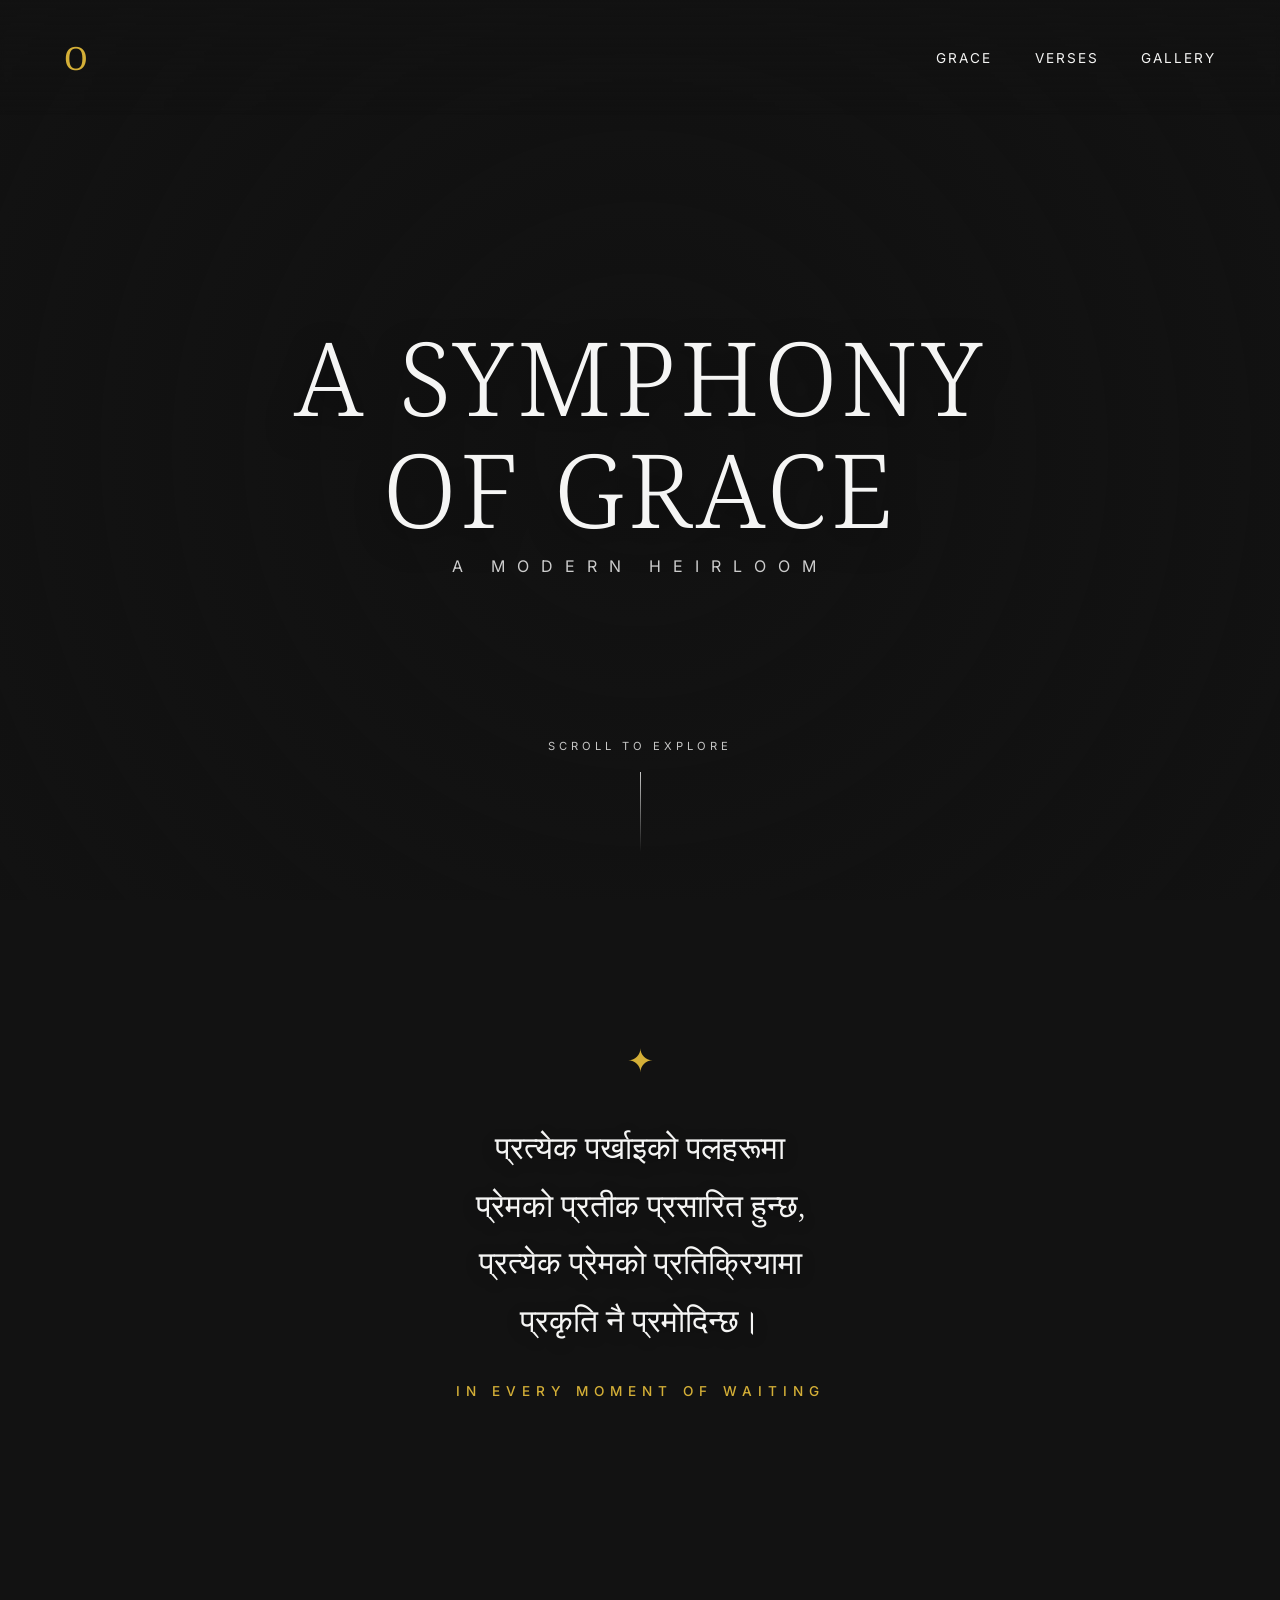
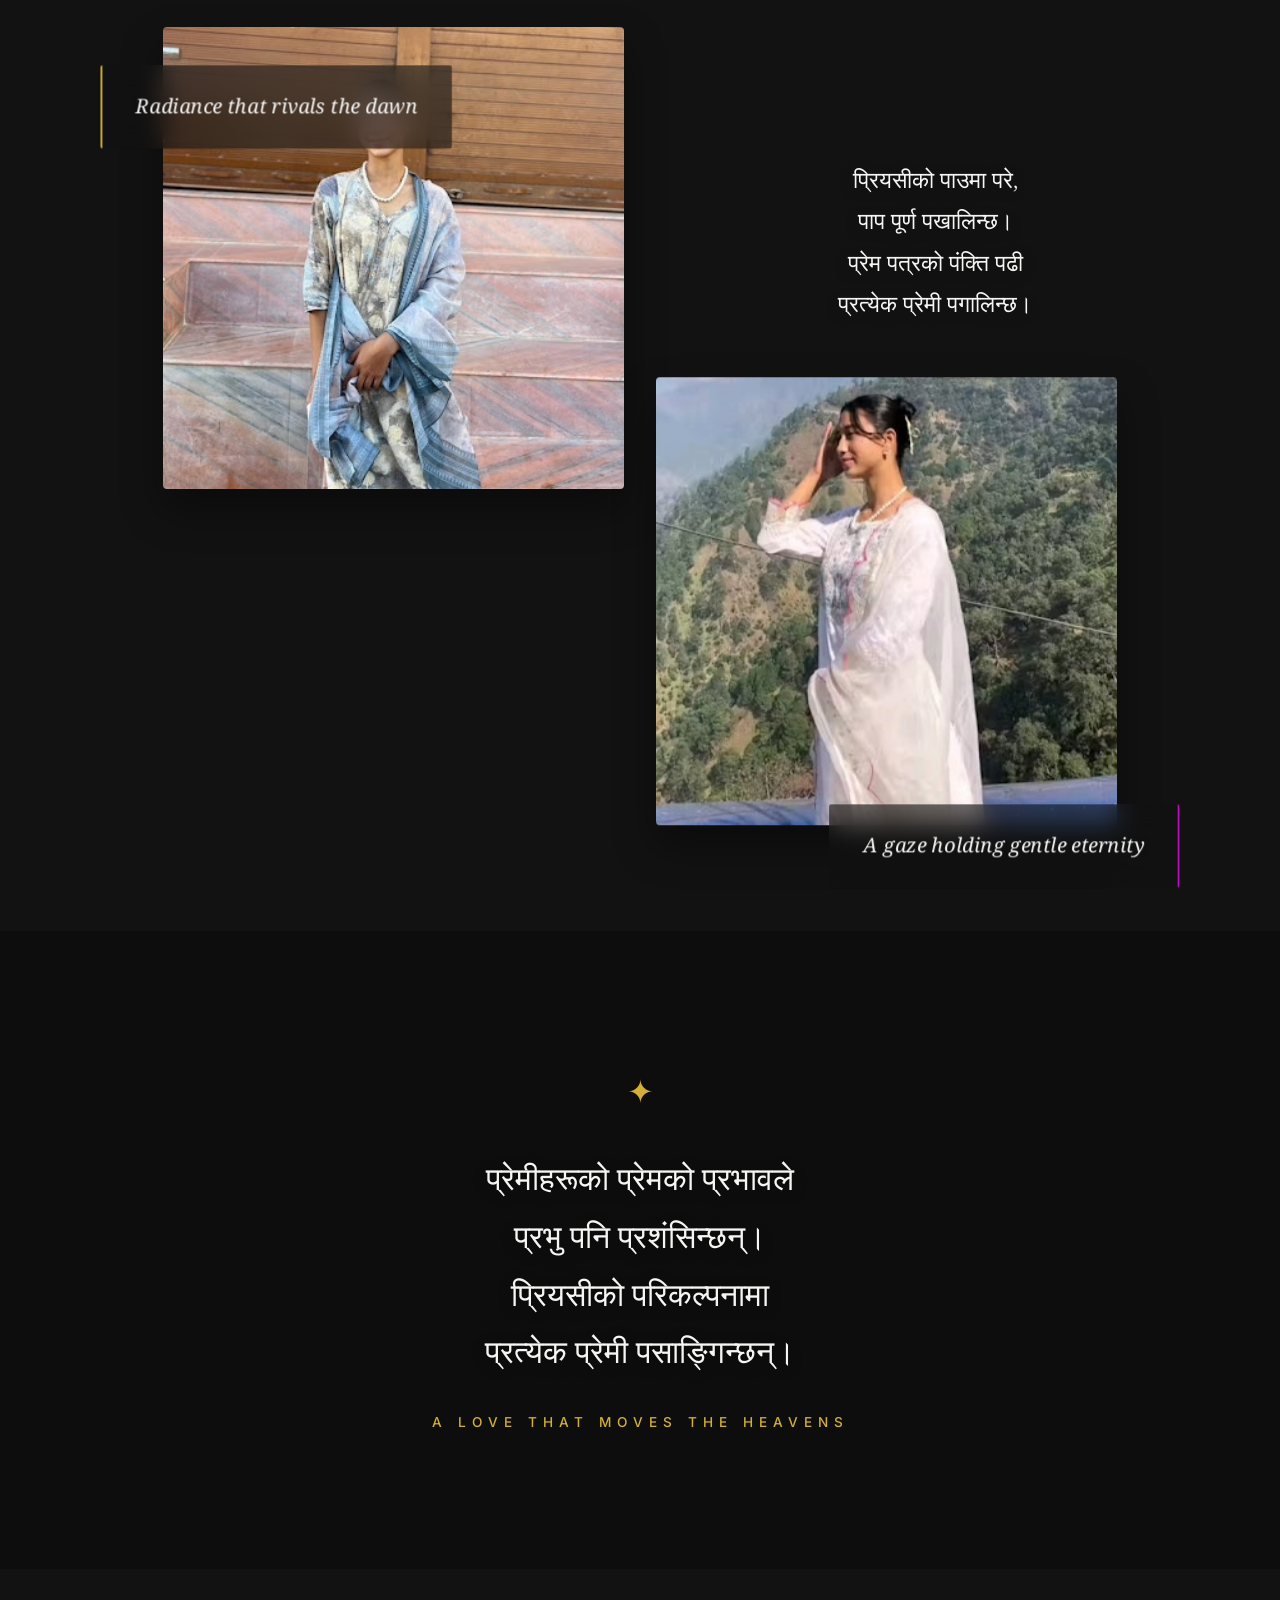
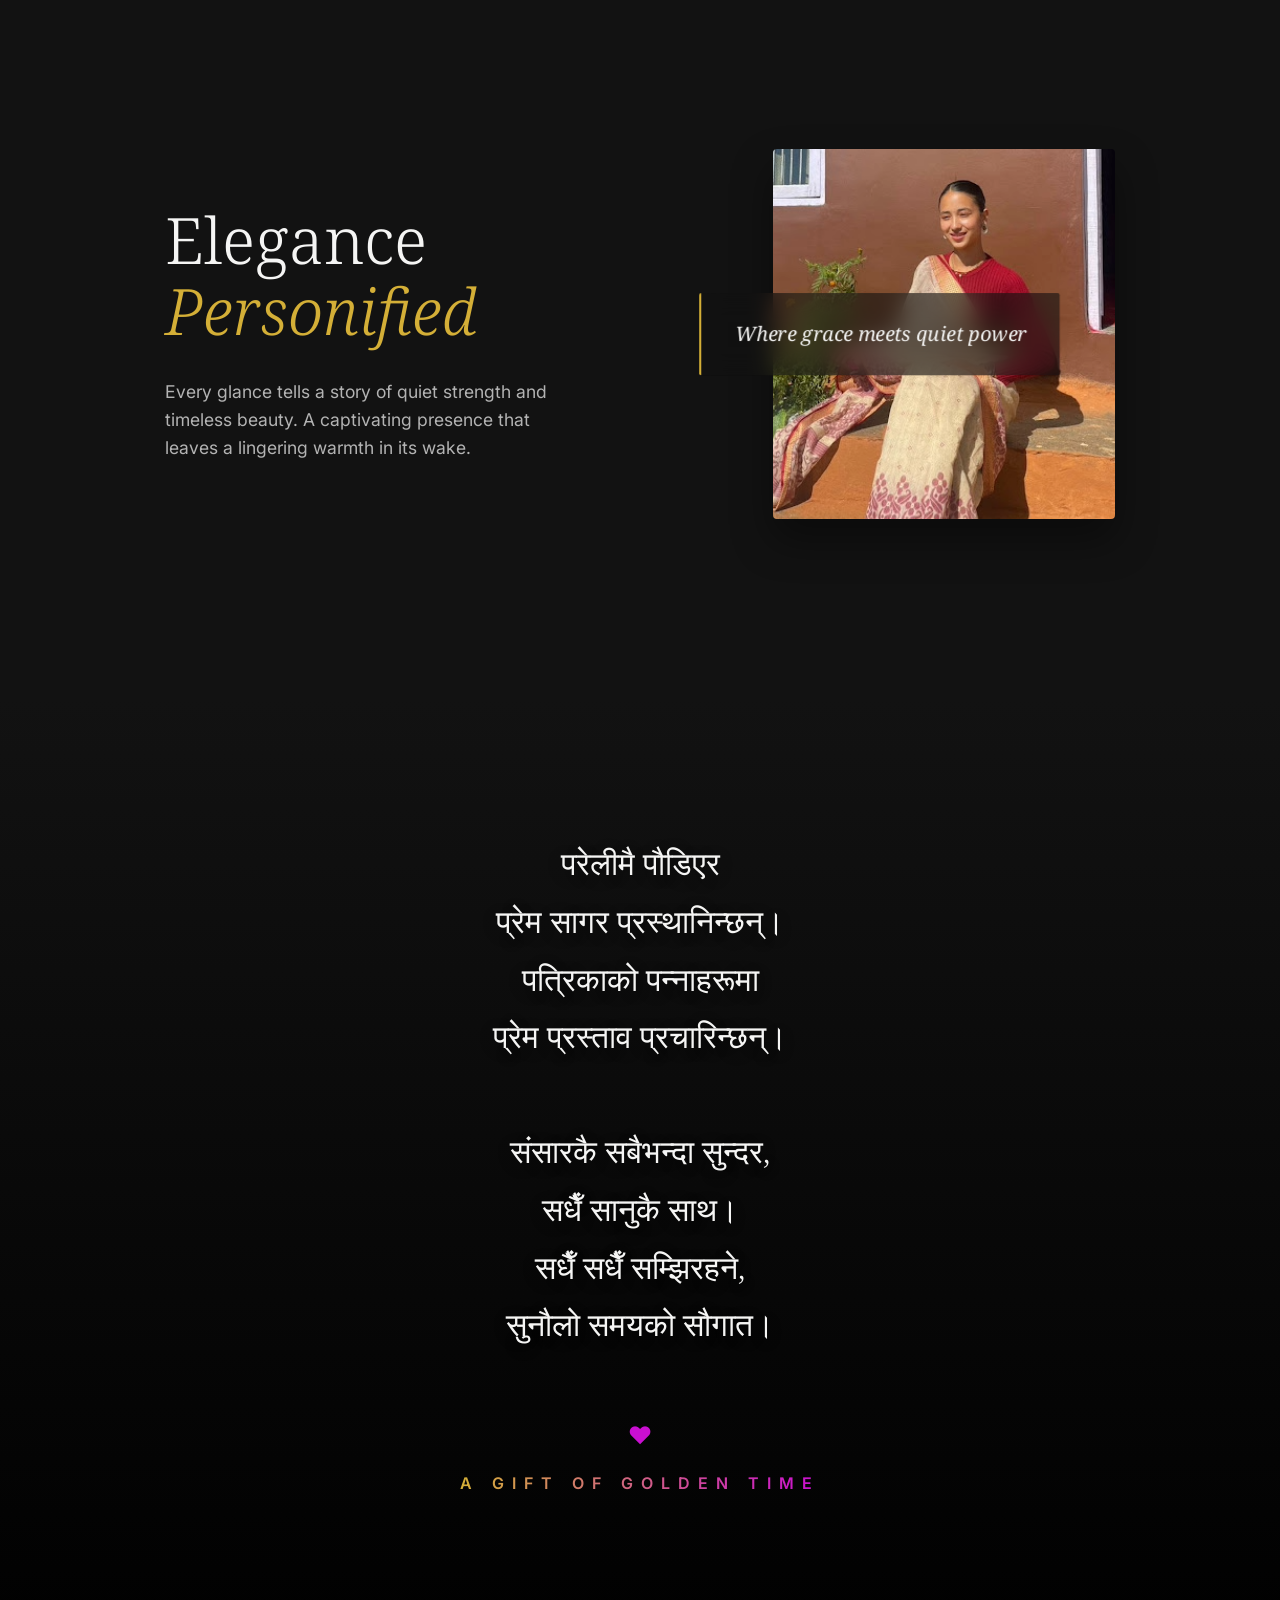
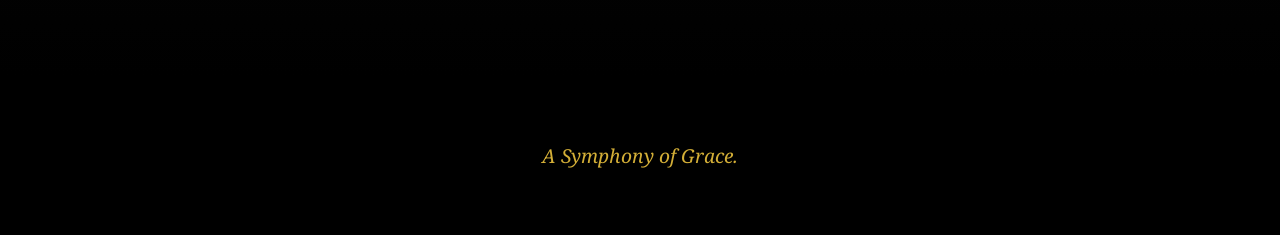
<file: index.html>
<!DOCTYPE html>
<html lang="en">
<head>
    <meta charset="UTF-8">
    <meta name="viewport" content="width=device-width, initial-scale=1.0">
    <title>A Symphony of Grace</title>
    <meta name="description" content="A cinematic tribute of timeless beauty and elegance.">
    <!-- Google Fonts -->
    <link rel="preconnect" href="https://fonts.googleapis.com">
    <link rel="preconnect" href="https://fonts.gstatic.com" crossorigin>
    <link href="https://fonts.googleapis.com/css2?family=Inter:wght@300;400;500;600&family=Noto+Serif:ital,wght@0,300;0,400;0,500;1,400&display=swap" rel="stylesheet">
    <link rel="stylesheet" href="style.css">
</head>
<body>
    <nav class="navbar">
        <div class="logo">O</div>
        <div class="nav-links">
            <a href="#hero">Grace</a>
            <a href="#poetry">Verses</a>
            <a href="#gallery">Gallery</a>
        </div>
    </nav>

    <header id="hero" class="hero-section">
        <div class="hero-bg parallax" style="background-image: url('https://images.unsplash.com/photo-1518047913217-1f9dfab876a4?q=80&w=2000&auto=format&fit=crop');"></div>
        <div class="overlay"></div>
        <div class="hero-content fade-up">
            <h1 class="grand-title z-text">A Symphony<br>of Grace</h1>
            <p class="subtitle z-text-sub">A Modern Heirloom</p>
        </div>
        <div class="scrolldown">
            <span>Scroll to explore</span>
            <div class="line"></div>
        </div>
    </header>

    <main>
        <section id="poetry" class="verse-section">
            <div class="verse-container fade-up">
                <span class="divider">✦</span>
                <p class="nepali-verse">
                    प्रत्येक पर्खाइको पलहरूमा<br>
                    प्रेमको प्रतीक प्रसारित हुन्छ,<br>
                    प्रत्येक प्रेमको प्रतिक्रियामा<br>
                    प्रकृति नै प्रमोदिन्छ।
                </p>
                <p class="english-subtitle">IN EVERY MOMENT OF WAITING</p>
            </div>
        </section>

        <section id="gallery" class="gallery-section">
            <div class="gallery-grid">
                <div class="gallery-item large fade-up tilt-card">
                    <div class="tilt-inner">
                        <div class="img-wrapper">
                            <!-- Placeholder image. Replace with local image. -->
                            <img src="image (3).png" class="ken-burns" alt="Portrait">
                        </div>
                        <div class="compliment top-left float-element">
                            <p>Radiance that rivals the dawn</p>
                        </div>
                    </div>
                </div>
                
                <div class="verse-inline fade-up">
                    <p class="nepali-verse small">
                        प्रियसीको पाउमा परे,<br>
                        पाप पूर्ण पखालिन्छ।<br>
                        प्रेम पत्रको पंक्ति पढी<br>
                        प्रत्येक प्रेमी पगालिन्छ।
                    </p>
                </div>

                <div class="gallery-item medium right offset fade-up parallax-slow tilt-card">
                    <div class="tilt-inner">
                        <div class="img-wrapper">
                            <img src="image (2).png" class="ken-burns" alt="Portrait">
                        </div>
                        <div class="compliment bottom-right float-element">
                            <p>A gaze holding gentle eternity</p>
                        </div>
                    </div>
                </div>
            </div>
        </section>

        <section class="verse-section dark">
            <div class="verse-container fade-up">
                <span class="divider">✦</span>
                <p class="nepali-verse">
                    प्रेमीहरूको प्रेमको प्रभावले<br>
                    प्रभु पनि प्रशंसिन्छन्।<br>
                    प्रियसीको परिकल्पनामा<br>
                    प्रत्येक प्रेमी पसाङ्गिन्छन्।
                </p>
                <p class="english-subtitle">A LOVE THAT MOVES THE HEAVENS</p>
            </div>
        </section>

        <section class="gallery-section asymmetrical">
            <div class="gallery-grid-2">
                <div class="text-block fade-up z-text">
                    <h2 class="section-title">Elegance<br><em>Personified</em></h2>
                    <p class="description">Every glance tells a story of quiet strength and timeless beauty. A captivating presence that leaves a lingering warmth in its wake.</p>
                </div>

                <div class="gallery-item split-image fade-up tilt-card">
                    <div class="tilt-inner">
                        <div class="img-wrapper">
                            <img src="image (1).png" class="ken-burns" alt="Portrait">
                        </div>
                        <div class="compliment side float-element">
                            <p>Where grace meets quiet power</p>
                        </div>
                    </div>
                </div>
            </div>
        </section>

        <section class="verse-section end-verse">
            <div class="verse-container fade-up">
                <p class="nepali-verse large-verse">
                    परेलीमै पौडिएर<br>
                    प्रेम सागर प्रस्थानिन्छन्।<br>
                    पत्रिकाको पन्नाहरूमा<br>
                    प्रेम प्रस्ताव प्रचारिन्छन्।<br><br>
                    संसारकै सबैभन्दा सुन्दर,<br>
                    सधैँ सानुकै साथ।<br>
                    सधैँ सधैँ सम्झिरहने,<br>
                    सुनौलो समयको सौगात।
                </p>
                <span class="divider heart">♥</span>
                <p class="english-subtitle golden">A GIFT OF GOLDEN TIME</p>
            </div>
        </section>
    </main>

    <footer class="footer">
        <p class="signature">A Symphony of Grace.</p>
    </footer>

    <script src="script.js"></script>
</body>
</html>
</file>
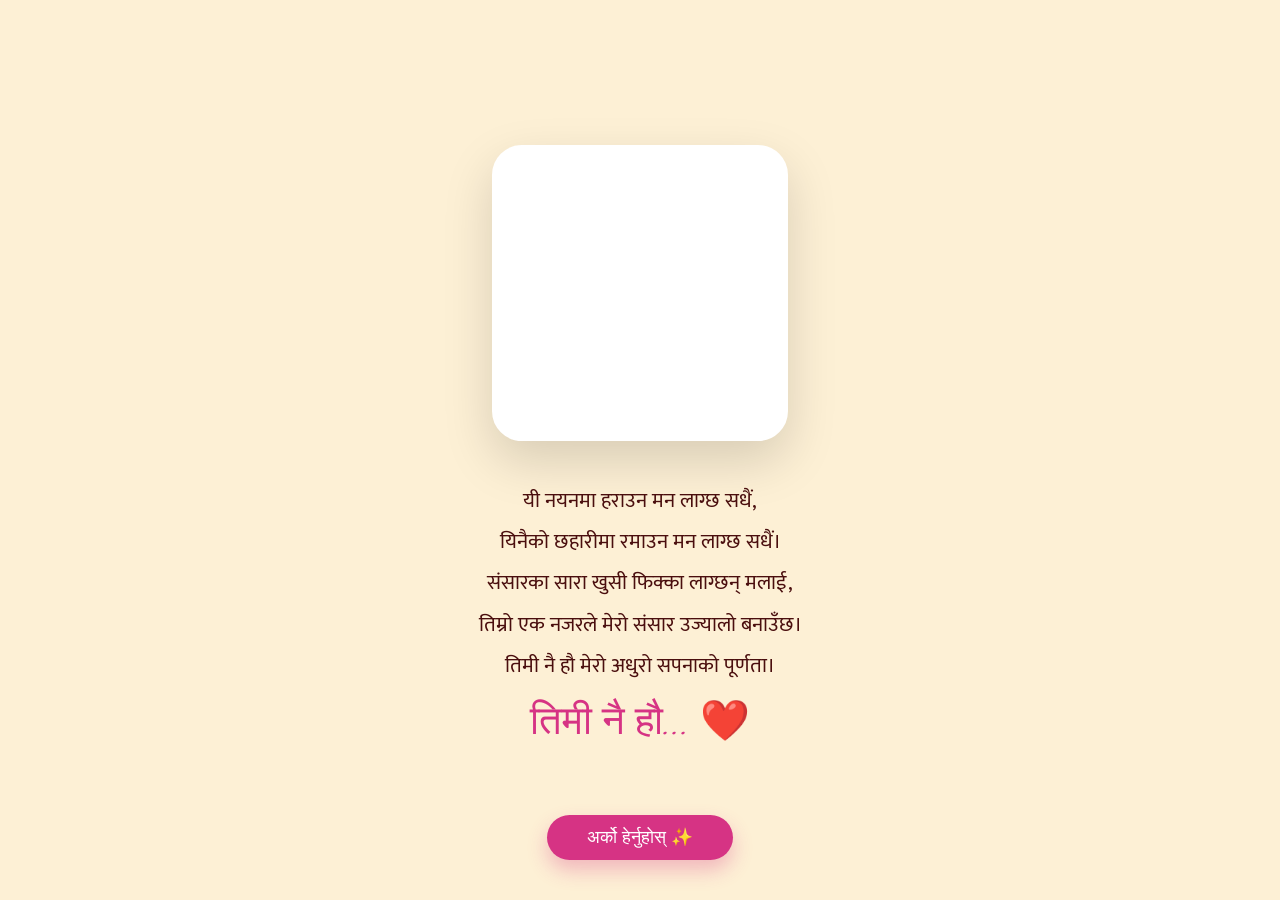
<file: Puja.html>
<!DOCTYPE html>
<html lang="ne">
<head>
    <meta charset="UTF-8">
    <meta name="viewport" content="width=device-width, initial-scale=1.0">
    <title>मेरो मुटुको लागि</title>
    <style>
        @import url('https://fonts.googleapis.com/css2?family=Mukta:wght@400;700&family=Dancing+Script:wght@700&display=swap');

        :root {
            --romance-red: #d63384;
            --soft-gold: #fdf0d5;
            --dark-love: #4a0e0e;
        }

        body, html {
            margin: 0; padding: 0;
            height: 100%; width: 100%;
            background-color: var(--soft-gold);
            font-family: 'Mukta', sans-serif;
            overflow: hidden;
            display: flex; justify-content: center; align-items: center;
        }

        .slideshow {
            position: relative;
            width: 100%; height: 100%;
            display: flex; justify-content: center; align-items: center;
        }

        .slide {
            position: absolute;
            display: flex; flex-direction: column; align-items: center;
            opacity: 0; transform: translateY(20px);
            transition: all 1.5s ease-in-out;
            text-align: center;
            width: 90%;
        }

        .slide.active {
            opacity: 1; transform: translateY(0);
            z-index: 5;
        }

        .frame {
            width: 280px; height: 280px;
            border-radius: 30px; /* Modern curved edges */
            border: 8px solid white;
            box-shadow: 0 20px 50px rgba(0,0,0,0.15);
            overflow: hidden;
            margin-bottom: 25px;
            background: #fff;
        }

        .slide-img {
            width: 100%; height: 100%;
            background-size: cover;
            background-position: center;
            transition: transform 6s linear;
        }

        .slide.active .slide-img { transform: scale(1.2); }

        .eyes-img { background-image: url('eyes.png'); }
        .lips-img { background-image: url('lips.png'); }

        .poem-container {
            color: var(--dark-love);
            padding: 10px;
        }

        .poem-line {
            font-size: 1.3rem;
            margin: 8px 0;
            display: block;
            font-weight: 400;
            line-height: 1.6;
            animation: fadeInText 2s ease-out;
        }

        .heart-tag {
            font-family: 'Dancing Script', cursive;
            font-size: 2.5rem;
            color: var(--romance-red);
            margin-top: 15px;
            display: block;
        }

        .btn {
            position: fixed; bottom: 40px;
            padding: 12px 40px;
            background: var(--romance-red);
            color: white; border: none;
            border-radius: 30px; font-size: 1.1rem;
            cursor: pointer; box-shadow: 0 10px 20px rgba(214, 51, 132, 0.3);
            z-index: 100;
            transition: 0.3s;
        }

        @keyframes fadeInText { from { opacity: 0; } to { opacity: 1; } }
    </style>
</head>
<body>

<div class="slideshow">
    <div class="slide active">
        <div class="frame"><div class="c:\Users\Dell\Pictures\Puja\eyes.png.png"></div></div>
        <div class="poem-container">
            <span class="poem-line">यी नयनमा हराउन मन लाग्छ सधैं,</span>
            <span class="poem-line">यिनैको छहारीमा रमाउन मन लाग्छ सधैं।</span>
            <span class="poem-line">संसारका सारा खुसी फिक्का लाग्छन् मलाई,</span>
            <span class="poem-line">तिम्रो एक नजरले मेरो संसार उज्यालो बनाउँछ।</span>
            <span class="poem-line">तिमी नै हौ मेरो अधुरो सपनाको पूर्णता।</span>
            <span class="heart-tag">तिमी नै हौ... ❤️</span>
        </div>
    </div>

    <div class="slide">
        <div class="frame"><div class="c:\Users\Dell\Pictures\Puja\Lips.png.png"></div></div>
        <div class="poem-container">
            <span class="poem-line">तिम्रो त्यो ओठको मधुर मुस्कान,</span>
            <span class="poem-line">मेरो बाँच्ने आधार अनि मेरो शान।</span>
            <span class="poem-line">गुलाबी गाला अनि त्यो लजालु हेराइ,</span>
            <span class="poem-line">बनेको छ मेरै लागि एउटा छुट्टै दुनियाँ।</span>
            <span class="poem-line">तिमीबिनाको यो जीवन कल्पना नै गर्न सक्दिन।</span>
            <span class="heart-tag">माया... 🌹</span>
        </div>
    </div>
</div>

<button class="btn" onclick="nextSlide()">अर्को हेर्नुहोस् ✨</button>

<script>
    let current = 0;
    const slides = document.querySelectorAll('.slide');

    function nextSlide() {
        slides[current].classList.remove('active');
        current = (current + 1) % slides.length;
        slides[current].classList.add('active');
    }
</script>

</body>
</html>
</file>
<file: style.css>
:root {
    --bg-dark: #121212;
    --text-white: #F5F5F4;
    --accent-gold: #D4AF37;
    --accent-magenta: #CA0FD1;
    --font-serif: 'Noto Serif', serif;
    --font-sans: 'Inter', sans-serif;
}

* {
    margin: 0;
    padding: 0;
    box-sizing: border-box;
}

html {
    scroll-behavior: smooth;
    background-color: var(--bg-dark);
    color: var(--text-white);
    overflow-x: hidden;
}

body {
    font-family: var(--font-sans);
    line-height: 1.6;
    overflow-x: hidden;
    perspective: 1000px; /* For 3D rotation effects */
}

/* Typography */
.grand-title {
    font-family: var(--font-serif);
    font-size: clamp(3.5rem, 8vw, 8rem);
    line-height: 1.1;
    font-weight: 300;
    text-transform: uppercase;
    letter-spacing: 4px;
    margin-bottom: 0.5rem;
    text-shadow: 0 10px 30px rgba(0,0,0,0.5);
}

.nepali-verse {
    font-family: var(--font-serif);
    font-size: clamp(1.4rem, 2.5vw, 2.2rem);
    line-height: 1.8;
    font-weight: 300;
    text-align: center;
    margin-bottom: 2rem;
    color: var(--text-white);
    text-shadow: 0 4px 15px rgba(0,0,0,0.3);
}

.nepali-verse.small {
    font-size: clamp(1.2rem, 1.8vw, 1.6rem);
}

.nepali-verse.large-verse {
    margin-bottom: 3rem;
}

.english-subtitle {
    font-family: var(--font-sans);
    font-size: 0.85rem;
    letter-spacing: 6px;
    text-transform: uppercase;
    color: var(--accent-gold);
    font-weight: 500;
}

.english-subtitle.golden {
    color: var(--accent-magenta);
    background: linear-gradient(90deg, var(--accent-gold), var(--accent-magenta));
    -webkit-background-clip: text;
    -webkit-text-fill-color: transparent;
    font-weight: 600;
    font-size: 1rem;
    letter-spacing: 8px;
}

/* Nav */
.navbar {
    position: fixed;
    top: 0;
    width: 100%;
    padding: 2rem 5%;
    display: flex;
    justify-content: space-between;
    align-items: center;
    z-index: 100;
    background: linear-gradient(to bottom, rgba(18, 18, 18, 0.9) 0%, rgba(18, 18, 18, 0) 100%);
    backdrop-filter: blur(2px);
    transition: padding 0.3s ease;
}

.logo {
    font-family: var(--font-serif);
    font-size: 2rem;
    font-weight: 400;
    color: var(--accent-gold);
}

.nav-links a {
    color: var(--text-white);
    text-decoration: none;
    margin-left: 3vw;
    font-size: 0.85rem;
    letter-spacing: 2px;
    text-transform: uppercase;
    transition: color 0.3s ease;
}

.nav-links a:hover {
    color: var(--accent-gold);
}

/* Hero Section */
.hero-section {
    position: relative;
    height: 100vh;
    display: flex;
    align-items: center;
    justify-content: center;
    overflow: hidden;
    transform-style: preserve-3d;
}

.hero-bg {
    position: absolute;
    top: -10%;
    left: -10%;
    width: 120%;
    height: 120%;
    background-size: cover;
    background-position: center;
    z-index: -2;
    will-change: transform;
}

.overlay {
    position: absolute;
    inset: 0;
    background: radial-gradient(circle at center, rgba(18,18,18,0.2) 0%, rgba(18,18,18,0.8) 100%);
    z-index: -1;
}

.hero-content {
    text-align: center;
    z-index: 1;
}

.subtitle {
    font-size: 1rem;
    letter-spacing: 12px;
    text-transform: uppercase;
    color: #ccc;
}

.scrolldown {
    position: absolute;
    bottom: 3rem;
    left: 50%;
    transform: translateX(-50%);
    display: flex;
    flex-direction: column;
    align-items: center;
    opacity: 0.8;
}

.scrolldown span {
    font-size: 0.7rem;
    letter-spacing: 4px;
    text-transform: uppercase;
    margin-bottom: 1rem;
}

.scrolldown .line {
    width: 1px;
    height: 80px;
    background: linear-gradient(to bottom, var(--text-white), transparent);
}

/* Sections */
.verse-section {
    padding: 15vh 10vw;
    display: flex;
    justify-content: center;
    align-items: center;
    min-height: 60vh;
}

.verse-section.dark {
    background-color: #0d0d0d;
}

.verse-section.end-verse {
    background: linear-gradient(to bottom, var(--bg-dark), #000);
    padding-bottom: 20vh;
}

.verse-container {
    max-width: 800px;
    text-align: center;
    display: flex;
    flex-direction: column;
    align-items: center;
}

.divider {
    color: var(--accent-gold);
    font-size: 2rem;
    margin-bottom: 2rem;
}

.divider.heart {
    color: var(--accent-magenta);
    font-size: 1.5rem;
    margin: 1rem 0;
    animation: pulse 2s infinite ease-in-out;
}

/* Galleries */
.gallery-section {
    padding: 10vh 5vw;
}

.gallery-grid {
    display: grid;
    grid-template-columns: repeat(12, 1fr);
    gap: 2rem;
    align-items: center;
}

.img-wrapper {
    overflow: hidden;
    position: relative;
    width: 100%;
    box-shadow: 0 20px 40px rgba(0,0,0,0.4);
    border-radius: 4px;
}

.img-wrapper img {
    width: 100%;
    height: auto;
    display: block;
    transform: scale(1.1);
}

/* 3D Parallax Tilt Cards */
.tilt-card {
    perspective: 1000px;
    transform-style: preserve-3d;
}

.tilt-inner {
    position: relative;
    transform-style: preserve-3d;
    transition: transform 0.1s ease-out;
}

.float-element {
    transform: translateZ(50px);
}

.gallery-item.large {
    grid-column: 2 / span 5;
}

.verse-inline {
    grid-column: 8 / span 4;
}

.gallery-item.medium {
    grid-column: 7 / span 5;
    margin-top: -10vw;
}

.compliment {
    position: absolute;
    background: rgba(18, 18, 18, 0.6);
    backdrop-filter: blur(12px);
    padding: 1.5rem 2rem;
    border-left: 2px solid var(--accent-gold);
    border-radius: 2px;
}

.compliment p {
    font-family: var(--font-serif);
    font-size: 1.2rem;
    font-style: italic;
    color: var(--text-white);
}

.compliment.top-left {
    top: 3rem;
    left: -3rem;
}

.compliment.bottom-right {
    bottom: -3rem;
    right: -3rem;
    border-left: none;
    border-right: 2px solid var(--accent-magenta);
}

.compliment.side {
    top: 50%;
    left: -4rem;
    transform: translateY(-50%) translateZ(40px);
}

/* Second Gallery Grid */
.gallery-grid-2 {
    display: grid;
    grid-template-columns: repeat(12, 1fr);
    gap: 4rem;
    align-items: center;
    padding: 10vh 0;
}

.gallery-grid-2 .text-block {
    grid-column: 2 / span 5;
}

.section-title {
    font-family: var(--font-serif);
    font-size: clamp(2.5rem, 5vw, 4.5rem);
    font-weight: 300;
    line-height: 1.1;
    margin-bottom: 2rem;
}

.section-title em {
    color: var(--accent-gold);
    font-style: italic;
}

.description {
    font-size: 1.1rem;
    color: #b3b3b3;
    max-width: 400px;
}

.gallery-grid-2 .gallery-item {
    grid-column: 8 / span 4;
}

/* Footer */
.footer {
    text-align: center;
    padding: 4rem 2rem;
    font-family: var(--font-serif);
    color: var(--accent-gold);
    font-style: italic;
    font-size: 1.2rem;
    background-color: #000;
}

/* Animations */
.fade-up {
    opacity: 0;
    transform: translateY(60px);
    transition: opacity 1.2s cubic-bezier(0.2, 0.8, 0.2, 1), transform 1.2s cubic-bezier(0.2, 0.8, 0.2, 1);
}

.fade-up.visible {
    opacity: 1;
    transform: translateY(0);
}

/* Stagger transition delays slightly */
.gallery-grid .fade-up:nth-child(1) { transition-delay: 0.1s; }
.gallery-grid .fade-up:nth-child(2) { transition-delay: 0.3s; }
.gallery-grid .fade-up:nth-child(3) { transition-delay: 0.5s; }

.ken-burns {
    animation: kenburns 25s ease-out infinite alternate;
}

@keyframes kenburns {
    0% { transform: scale(1.1) translate(0, 0); }
    100% { transform: scale(1.2) translate(-2%, -2%); }
}

@keyframes pulse {
    0% { transform: scale(1); opacity: 0.8; }
    50% { transform: scale(1.1); opacity: 1; }
    100% { transform: scale(1); opacity: 0.8; }
}

/* Responsive Overrides */
@media (max-width: 900px) {
    .gallery-grid, .gallery-grid-2 {
        grid-template-columns: 1fr;
        gap: 4rem;
    }

    .gallery-item.large, .verse-inline, .gallery-item.medium,
    .gallery-grid-2 .text-block, .gallery-grid-2 .gallery-item {
        grid-column: 1 / -1;
        margin-top: 0;
    }

    .nav-links {
        display: none;
    }

    .compliment {
        position: relative;
        top: auto;
        bottom: auto;
        left: auto;
        right: auto;
        margin-top: -2rem;
        width: 90%;
        margin-left: auto;
        margin-right: auto;
        border-left: 2px solid var(--accent-gold);
        border-right: none;
        transform: translateY(-20px) translateZ(30px) !important;
    }

    .compliment.bottom-right {
        border-left: 2px solid var(--accent-magenta);
    }

    .hero-section {
        padding: 0 5vw;
    }
}
</file>
